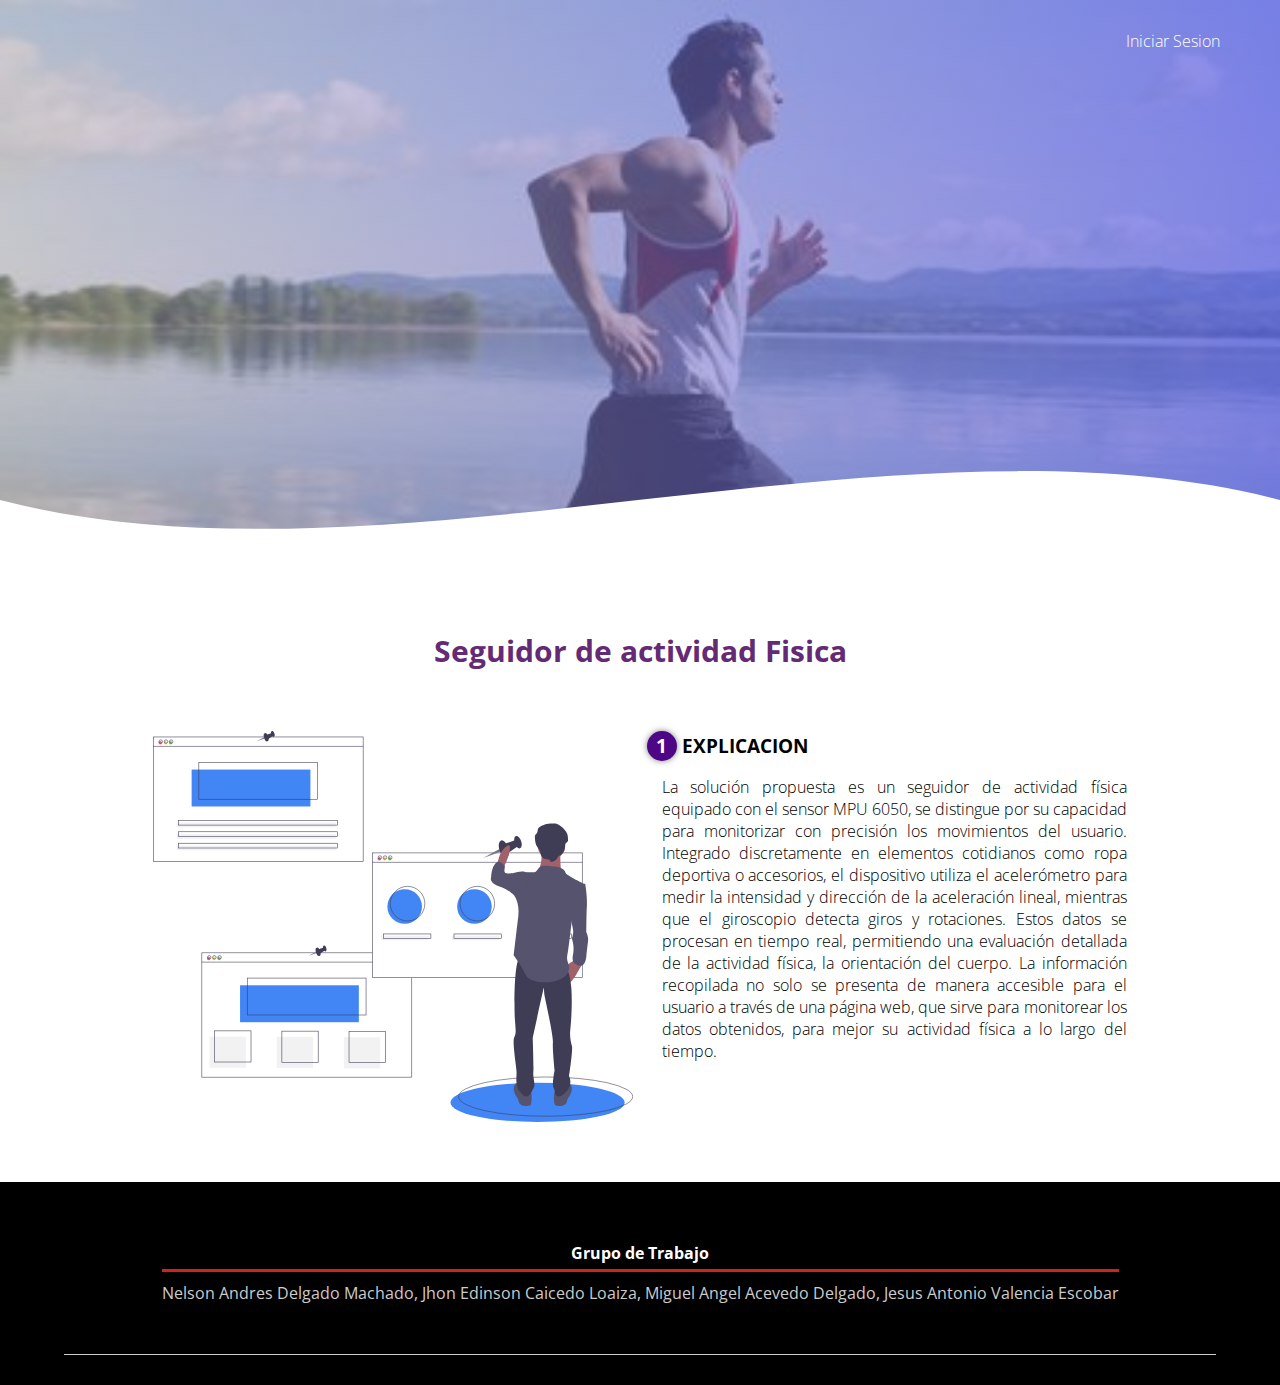
<file: Frontend/index.html>
<!DOCTYPE html>
<html lang="es">

<head>
    <meta charset="UTF-8">
    <meta name="viewport" content="width=device-width, initial-scale=1.0">
    <meta http-equiv="X-UA-Compatible" content="ie=edge">
    <title>Página web Seguidor de Actividad Fisica</title>
    <link rel="shortcut icon" href="assests/img/diseñodelcositodearriba.png" type="image/x-icon">
    <link rel="stylesheet" href="css/estilos.css">
    <link href="https://fonts.googleapis.com/css?family=Open+Sans:300,400,700,800&display=swap" rel="stylesheet"> 
</head>

<body>
    <header>
        <nav>
            <a class="nav-link" href="login.php">Iniciar Sesion </a>
        </nav>
        <div class="wave" style="height: 150px; overflow: hidden;"><svg viewBox="0 0 500 150" preserveAspectRatio="none"
                style="height: 100%; width: 100%;">
                <path d="M0.00,49.98 C150.00,150.00 349.20,-50.00 500.00,49.98 L500.00,150.00 L0.00,150.00 Z"
                    style="stroke: none; fill: #fff;"></path>
            </svg></div>
    </header>
    <main>
        <section class="contenedor sobre-nosotros">
            <h2 class="titulo">Seguidor de actividad Fisica</h2>
            <div class="contenedor-sobre-nosotros">
                <img src="assests/img/ilustracion2.svg" alt="" class="imagen-about-us">
                <div class="contenido-textos">
                    <h3><span>1</span>EXPLICACION</h3>
                    <p>La solución propuesta es un seguidor de actividad física equipado con el sensor MPU 6050, 
                        se distingue por su capacidad para monitorizar con precisión los movimientos del usuario. 
                        Integrado discretamente en elementos cotidianos como ropa deportiva o accesorios, el dispositivo 
                        utiliza el acelerómetro para medir la intensidad y dirección de la aceleración lineal, mientras que el 
                        giroscopio detecta giros y rotaciones. Estos datos se procesan en tiempo real, permitiendo una evaluación 
                        detallada de la actividad física, la orientación del cuerpo. La información recopilada no solo se presenta 
                        de manera accesible para el usuario a través de una página web, que sirve para monitorear los datos obtenidos, 
                        para mejor su actividad física a lo largo del tiempo.</p>
                    
                </div>
            </div>
        </section>
    </main>
    <footer>
        <div class="contenedor-footer">
            
            <div class="content-foo">
                <h4>Grupo de Trabajo</h4>
                <p>
                    Nelson Andres Delgado Machado, Jhon Edinson Caicedo Loaiza, Miguel Angel Acevedo Delgado, Jesus Antonio Valencia Escobar                </p>
            </div>
            
    
    </footer>
</body>

</html>
</file>
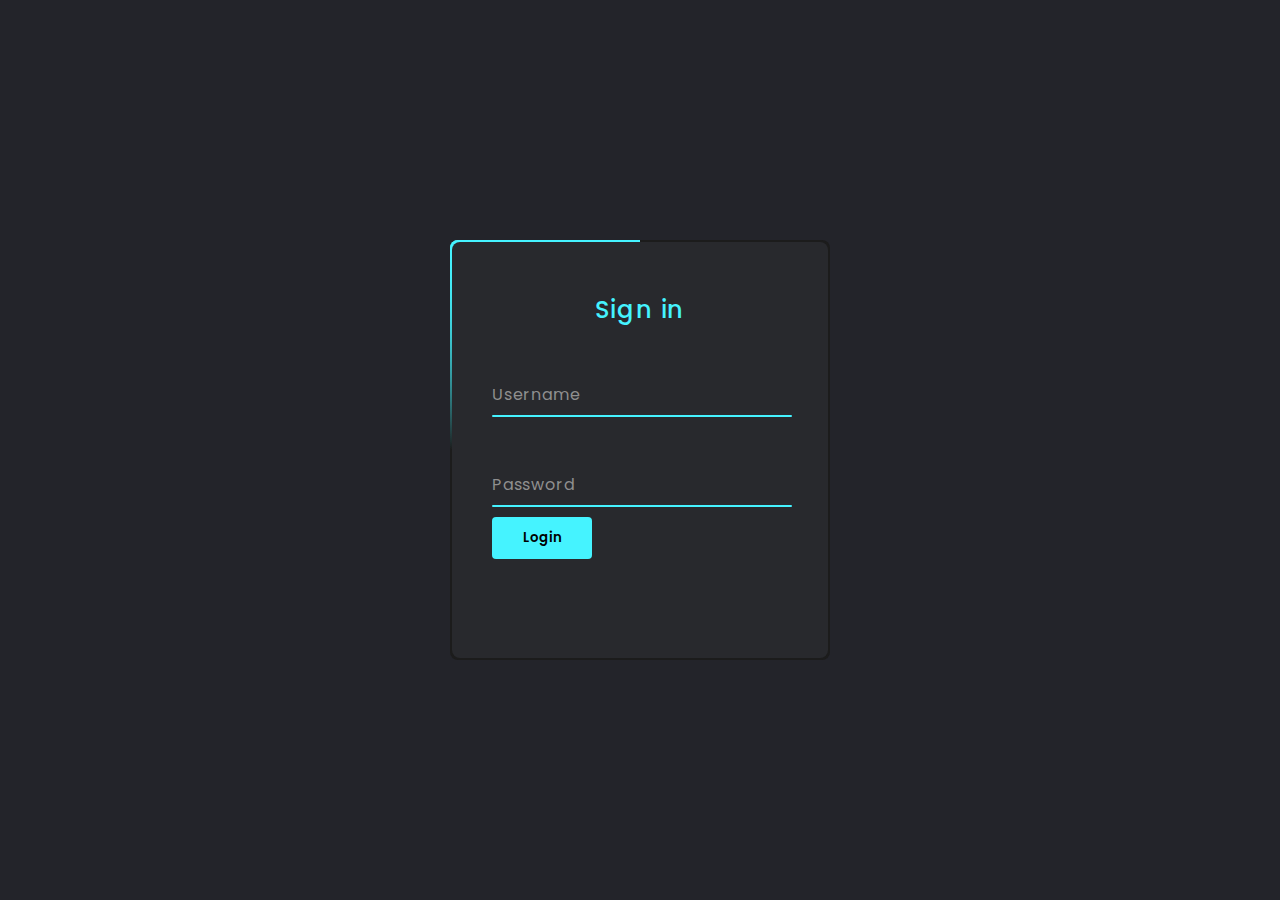
<file: Frontend/login.html>
<!DOCTYPE html>
<html lang="en">
  <head>
    <meta charset="UTF-8" />
    <meta http-equiv="X-UA-Compatible" content="IE=edge" />
    <meta name="viewport" content="width=device-width, initial-scale=1.0" />
    <link rel="stylesheet" href="./css/style2.css" />
    <title>Animated Login Form</title>
  </head>
  <body>
    <div class="box">
    <div class="form">
        <form action="php/login_usuario_be.php" class="formulario__login" method="POST">
        <h2>Sign in</h2>
        <div class="input-box">
        <input type="text" required />
        <i></i>
        <span>Username</span>
        
        </div>
        <div class="input-box">
        <input type="password" required />
        <i></i>
        <span>Password</span>
        </div>
        <input type="submit" value="Login" />
      </form>
    </div>
    
    </div>
  </body>
</html>
</file>
<file: Frontend/css/estilos.css>
* {
    margin: 0;
    padding: 0;
    box-sizing: border-box;
}

body {
    font-family: 'open sans';
}

.contenedor {
    padding: 60px 0;
    width: 90%;
    max-width: 1000px;
    margin: auto;
    overflow: hidden;
}

.titulo {
    color: #642a73;
    font-size: 30px;
    text-align: center;
    margin-bottom: 60px;
}

/* Header */

header {
    width: 100%;
    height: 600px;
    background: #4568d1;
    /* fallback for old browsers */
    background: -webkit-linear-gradient(to right, hsla(263, 21%, 85%, 0.459), hsla(234, 91%, 60%, 0.664)), url(../assests/img/portada.jpg);
    /* Chrome 10-25, Safari 5.1-6 */
    background: linear-gradient(to right, hsla(341, 11%, 72%, 0.459), hsla(239, 70%, 59%, 0.664)), url(../assests/img/portada.jpg);
    /* W3C, IE 10+/ Edge, Firefox 16+, Chrome 26+, Opera 12+, Safari 7+ */
    background-size: cover;
    background-attachment: fixed;
    position: relative;
}

nav{
    text-align: right;
    padding: 30px 50px 0 0;
}

nav > a{
    color:#fff;
    font-weight: 300;
    text-decoration: none;
    margin-right: 10px;
}

nav > a:hover{
    text-decoration: underline;
}

header .textos-header{
    display: flex;
    height: 430px;
    width: 100%;
    align-items: center;
    justify-content: center;
    flex-direction: column;
    text-align: center;
}

.textos-header h1{
    font-size: 50px;
    color:#fff;
}

.textos-header h2{
    font-size: 30px;
    font-weight: 300;
    color:#fff;
}

.wave{
    position: absolute;
    bottom: 0;
    width: 100%;
}

/* About us */

main .sobre-nosotros{
    padding: 30px 0 60px 0;
}
.contenedor-sobre-nosotros{
    display: flex;
    justify-content: space-evenly;
}

.imagen-about-us{
    width: 48%;
}

.sobre-nosotros .contenido-textos{
    width: 48%;
}

.contenido-textos h3{
    margin-bottom: 15px;
}

.contenido-textos h3 span{
    background: #4d0686;
    color: #fff;
    border-radius: 50%;
    display: inline-block;
    text-align: center;
    width: 30px;
    height: 30px;
    padding: 2px;
    box-shadow: 0 0 6px 0 rgba(0, 0, 0, .5);
    margin-right: 5px;
}

.contenido-textos p{
    padding: 0px 0px 30px 15px;
    font-weight: 300;
    text-align: justify;
}


/* Clients */

.cards{
    display: flex;
    justify-content: space-evenly;
}

.cards .card{
    background: #4d0686;
    display: flex;
    width: 46%;
    height: 200px;
    align-items: center;
    justify-content: space-evenly;
    border-radius: 5px;
    box-shadow: 0 0 6px 0 rgba(0, 0, 0, 0.6);
}

.cards .card img{
    width: 100px;
    height: 100px;
    object-fit: cover;
    border: 3px solid #fff;
    border-radius: 50%;
    display: block;
}

.cards .card > .contenido-texto-card{
    width: 60%;
    color: #fff;
}

.cards .card > .contenido-texto-card p{
    font-weight: 300;
    padding-top: 5px;
}

/*  Our team */

.about-services{
    background: #f2f2f2;
    padding-bottom: 30px;
}


.servicio-cont{
    display:flex;
    justify-content: space-between;
    align-items: center;
}

.servicio-ind{
    width: 28%;
    text-align: center;
}

.servicio-ind img{
    width: 90%;
}

.servicio-ind h3{
    margin: 10px 0;
}

.servicio-ind p{
    font-weight: 300;
    text-align: justify;
}

/* footer */

footer{
    background: #000000;
    padding: 60px 0 30px 0;
    margin: auto;
    overflow: hidden;
}

.contenedor-footer{
    display: flex;
    width: 90%;
    justify-content: space-evenly;
    margin: auto;
    padding-bottom: 50px;
    border-bottom: 1px solid #ccc;
}

.content-foo{
    text-align: center;
}

.content-foo h4{
    color: #fff;
    border-bottom: 3px solid #d32020;
    padding-bottom: 5px;
    margin-bottom: 10px;
}

.content-foo p{
    color: #ccc;
}

.titulo-final{
    text-align: center;
    font-size: 24px;
    margin: 20px 0 0 0;
    color: #9e9797;
}

@media screen and (max-width:900px){
    header{
        background-position: center;
    }

    .contenedor-sobre-nosotros{
        flex-direction: column;
        justify-content: center;
        align-items: center;
    }

    .sobre-nosotros .contenido-textos{
        width: 90%;
    }

    .imagen-about-us{
        width: 90%;
    }

    /* Galeria */

    .imagen-port{
        width: 44%;
    }

    /* Clientes */

    .cards{
        flex-direction: column;
        justify-content: center;
        align-items: center;
    }

    .cards .card{
        width: 90%;
    }

    .cards .card:first-child{
        margin-bottom: 30px;
    }

    /* servicios */

    .servicio-cont{
        justify-content: center;
        flex-direction: column;
    }

    .servicio-ind{
        width: 100%;
        text-align: center;
    }

    .servicio-ind:nth-child(1), .servicio-ind:nth-child(2){
        margin-bottom: 60px;
    }

    .servicio-ind img{
        width: 90%;
    }
}

@media screen and (max-width:500px){
    nav{
        text-align: center;
        padding: 30px 0 0 0;
    }

    nav > a{
        margin-right: 5px;
    }

    .textos-header h1{
        font-size: 35px;
    }

    .textos-header h2{
        font-size: 20px;
    }

    /* ABOUT US */

    .imagen-about-us{
        margin-bottom: 60px;
        width: 99%;
    }

    .sobre-nosotros .contenido-textos{
        width: 95%;
    }

    /* Galeria */

    .imagen-port{
        width: 95%;
    }

    /* Clients */

    .cards .card{
        height: 450px;
        display: flex;
        flex-direction: column;
        align-items: center;
    }

    .cards .card img{
        width: 90px;
        height: 90px;
    }

    /* Footer */

    .contenedor-footer{
        flex-direction: column;
        border: none;
    }

    .content-foo{
        margin-bottom: 20px;
        text-align: center;
    }

    .content-foo h4{
        border: none;
    }

    
}
</file>
<file: Frontend/css/style2.css>
@import url("https://fonts.googleapis.com/css2?family=Poppins&display=swap");

:root {
  --body-background: #23242a;
  --box-background: #1c1c1c;
  --brand-color: #45f3ff;
  --font-color: #8f8f8f;
}

* {
  margin: 0px;
  padding: 0px;
  box-sizing: border-box;
  font-family: "Poppins", sans-serif;
}

body {
  display: flex;
  justify-content: center;
  align-items: center;
  min-height: 100vh;
  background: var(--body-background);
}
.box {
  position: relative;
  width: 380px;
  height: 420px;
  background-color: var(--box-background);
  border-radius: 8px;
  overflow: hidden;
}
.box::before {
  content: "";
  position: absolute;
  width: 380px;
  height: 420px;
  top: -50%;
  left: -50%;
  background: linear-gradient(
    0deg,
    transparent,
    var(--brand-color),
    var(--brand-color)
  );
  animation: animate 6s linear infinite;
  transform-origin: bottom right;
}

.box::after {
  content: "";
  position: absolute;
  width: 380px;
  height: 420px;
  top: -50%;
  left: -50%;
  background: linear-gradient(
    0deg,
    transparent,
    var(--brand-color),
    var(--brand-color)
  );
  animation: animate 6s linear infinite;
  transform-origin: bottom right;
  animation-delay: -3s;
}

@keyframes animate {
  0% {
    transform: rotate(0deg);
  }
  100% {
    transform: rotate(360deg);
  }
}
.form {
  position: absolute;
  background: #28292d;
  z-index: 10;
  inset: 2px;
  border-radius: 8px;
  padding: 50px 40px;
  display: flex;
  flex-direction: column;
}

.form h2 {
  color: var(--brand-color);
  font-weight: 500;
  text-align: center;
  letter-spacing: 0.1rem;
}
.input-box {
  position: relative;
  width: 300px;
  margin-top: 35px;
}

.input-box input {
  position: relative;
  width: 100%;
  padding: 20px 10px 10px 10px;
  background: transparent;
  border: none;
  outline: none;
  color: var(--body-background);
  font-size: 1rem;
  letter-spacing: 0.05em;
  z-index: 10;
}

.input-box span {
  position: absolute;
  left: 0px;
  padding: 20px 0px 10px;
  color: var(--font-color);
  pointer-events: none;
  letter-spacing: 0.05em;
  transition: 0.5s;
}

.input-box input:valid ~ span,
.input-box input:focus ~ span {
  color: var(--brand-color);
  transform: translateY(-34px);
  font-size: 0.75em;
}

.input-box i {
  position: absolute;
  left: 0px;
  bottom: 0px;
  width: 100%;
  height: 2px;
  background-color: var(--brand-color);
  border-radius: 4px;
  transition: 0.5s;
  pointer-events: none;
  z-index: 9;
}
.input-box input:valid ~ i,
.input-box input:focus ~ i {
  height: 44px;
}

.links {
  display: flex;
  justify-content: space-between;
}

.links a {
  margin: 10px 0px;
  font-size: 0.75em;
  color: var(--font-color);
  text-decoration: none;
}
.links a:hover {
  color: var(--brand-color);
}
.links a:nth-child(2) {
  color: var(--brand-color);
}
input[type="submit"] {
  border: none;
  outline: none;
  background-color: var(--brand-color);
  padding: 11px 25px;
  width: 100px;
  margin-top: 10px;
  border-radius: 4px;
  font-weight: 600;
  cursor: pointer;
}
input[type="submit"]:active {
  opacity: 0.8;
}
</file>
